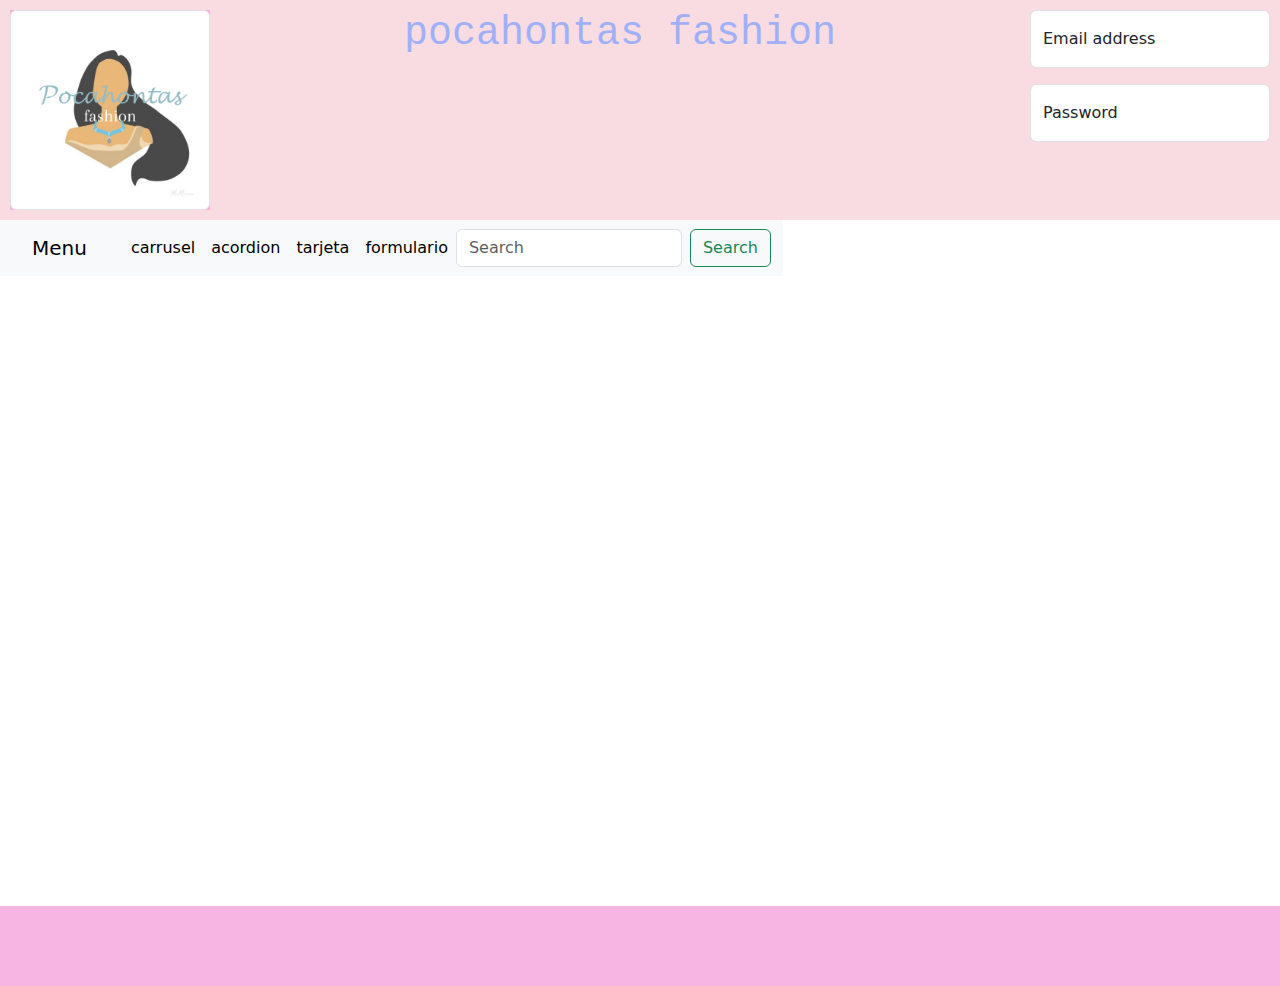
<file: pagina/index.html>
<!DOCTYPE html>

<head>
    <link rel="stylesheet" href="estilos.css">
    <link href="https://cdn.jsdelivr.net/npm/bootstrap@5.3.3/dist/css/bootstrap.min.css" rel="stylesheet" integrity="sha384-QWTKZyjpPEjISv5WaRU9OFeRpok6YctnYmDr5pNlyT2bRjXh0JMhjY6hW+ALEwIH" crossorigin="anonymous">
    <title>MI PAGINA 23</title>
</head>

<body>

<header>
        
<div class="logo">
    <img src="img/logo.png" class="img-thumbnail" alt="...">
</div>

<div class="titulo">
    <h1>pocahontas fashion</h1>
</div>

<div class="login">
    <div class="form-floating mb-3">
        <input type="email" class="form-control" id="floatingInput" placeholder="name@example.com">
        <label for="floatingInput">Email address</label>
      </div>
      <div class="form-floating">
        <input type="password" class="form-control" id="floatingPassword" placeholder="Password">
        <label for="floatingPassword">Password</label>
      </div>
</div>


</header>

    <nav>

        <nav class="navbar navbar-expand-lg bg-body-tertiary">
            <div class="container-fluid">
              <a class="navbar-brand" href="#">Menu</a>
              <button class="navbar-toggler" type="button" data-bs-toggle="collapse" data-bs-target="#navbarSupportedContent" aria-controls="navbarSupportedContent" aria-expanded="false" aria-label="Toggle navigation">
                <span class="navbar-toggler-icon"></span>
              </button>
              <div class="collapse navbar-collapse" id="navbarSupportedContent">
                <ul class="navbar-nav me-auto mb-2 mb-lg-0">
                  <li class="nav-item">
                    <a class="nav-link active" aria-current="page" href="carrusel.html">carrusel</a>
                  </li>
                  <li class="nav-item">
                    <a class="nav-link active" aria-current="page" href="acordion.html">acordion</a>
                  </li>
                  <li class="nav-item">
                    <a class="nav-link active" aria-current="page" href="tarjeta.html">tarjeta</a>
                  </li>
                  <li class="nav-item">
                    <a class="nav-link active" aria-current="page" href="formulario.html">formulario</a>
                  </li>
                </ul>
                <form class="d-flex" role="search">
                  <input class="form-control me-2" type="search" placeholder="Search" aria-label="Search">
                  <button class="btn btn-outline-success" type="submit">Search</button>
                </form>
              </div>
            </div>
          </nav>

    </nav>

    <div class="principal"> 

            
    <section>


    </section>



</div>

    <footer>
    </footer>
    <script src="https://cdn.jsdelivr.net/npm/bootstrap@5.3.3/dist/js/bootstrap.bundle.min.js" integrity="sha384-YvpcrYf0tY3lHB60NNkmXc5s9fDVZLESaAA55NDzOxhy9GkcIdslK1eN7N6jIeHz" crossorigin="anonymous"></script>
</body>
</html>
</file>
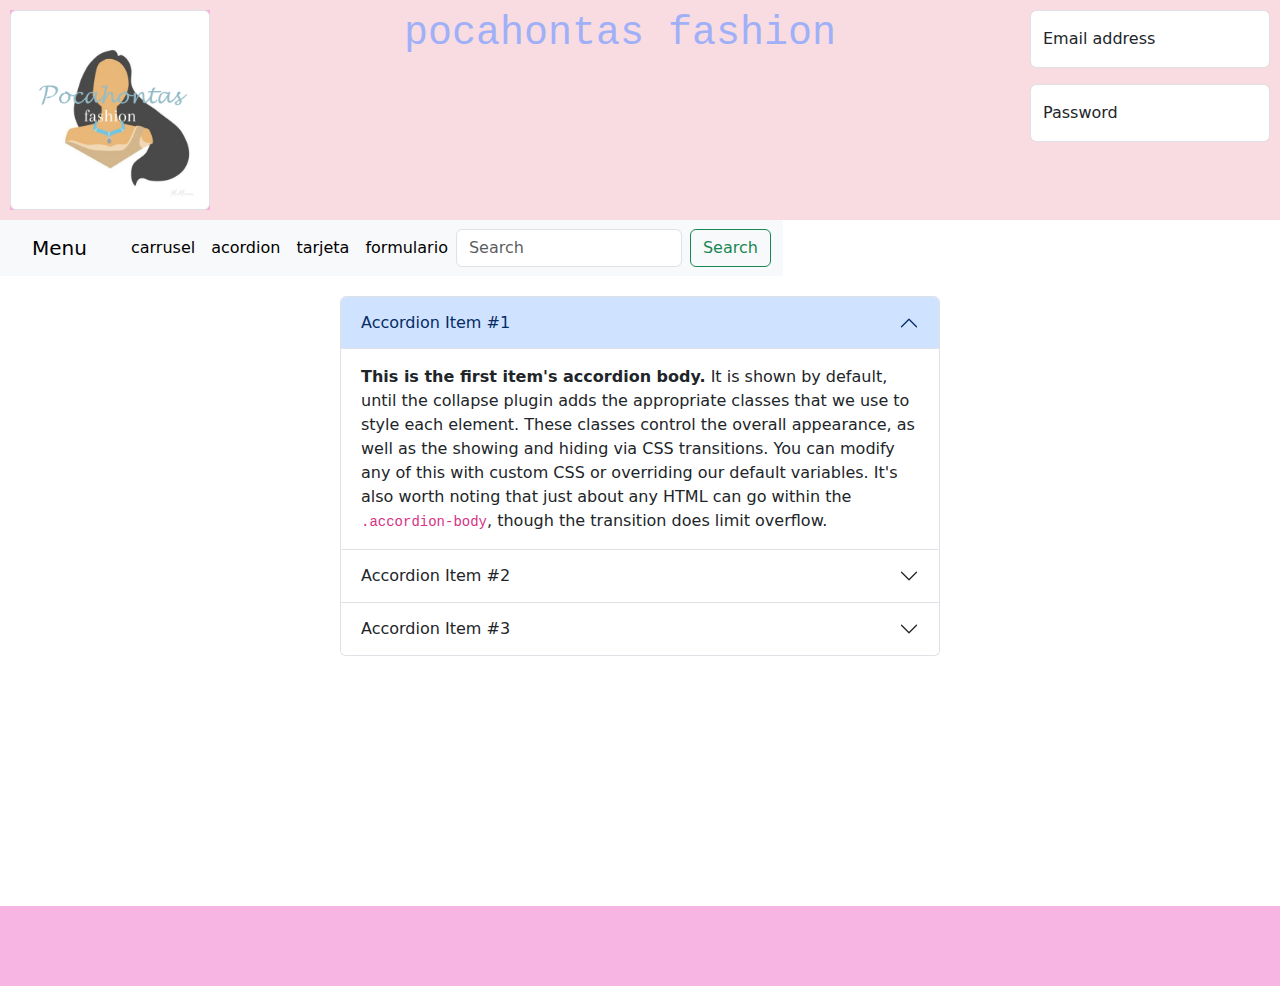
<file: pagina/acordion.html>
<!DOCTYPE html>

<head>
    <link rel="stylesheet" href="estilos.css">
    <link href="https://cdn.jsdelivr.net/npm/bootstrap@5.3.3/dist/css/bootstrap.min.css" rel="stylesheet" integrity="sha384-QWTKZyjpPEjISv5WaRU9OFeRpok6YctnYmDr5pNlyT2bRjXh0JMhjY6hW+ALEwIH" crossorigin="anonymous">
    <title>MI PAGINA 23</title>
</head>

<body>

<header>
        
<div class="logo">
    <img src="img/logo.png" class="img-thumbnail" alt="...">
</div>

<div class="titulo">
    <h1>pocahontas fashion</h1>
</div>

<div class="login">
    <div class="form-floating mb-3">
        <input type="email" class="form-control" id="floatingInput" placeholder="name@example.com">
        <label for="floatingInput">Email address</label>
      </div>
      <div class="form-floating">
        <input type="password" class="form-control" id="floatingPassword" placeholder="Password">
        <label for="floatingPassword">Password</label>
      </div>
</div>


</header>

    <nav>

        <nav class="navbar navbar-expand-lg bg-body-tertiary">
            <div class="container-fluid">
              <a class="navbar-brand" href="#">Menu</a>
              <button class="navbar-toggler" type="button" data-bs-toggle="collapse" data-bs-target="#navbarSupportedContent" aria-controls="navbarSupportedContent" aria-expanded="false" aria-label="Toggle navigation">
                <span class="navbar-toggler-icon"></span>
              </button>
              <div class="collapse navbar-collapse" id="navbarSupportedContent">
                <ul class="navbar-nav me-auto mb-2 mb-lg-0">
                  <li class="nav-item">
                    <a class="nav-link active" aria-current="page" href="carrusel.html">carrusel</a>
                  </li>
                  <li class="nav-item">
                    <a class="nav-link active" aria-current="page" href="acordion.html">acordion</a>
                  </li>
                  <li class="nav-item">
                    <a class="nav-link active" aria-current="page" href="tarjeta.html">tarjeta</a>
                  </li>
                  <li class="nav-item">
                    <a class="nav-link active" aria-current="page" href="formulario.html">formulario</a>
                  </li>
                </ul>
                <form class="d-flex" role="search">
                  <input class="form-control me-2" type="search" placeholder="Search" aria-label="Search">
                  <button class="btn btn-outline-success" type="submit">Search</button>
                </form>
              </div>
            </div>
          </nav>

    </nav>

    <div class="principal"> 

            
    <section>
      <div class="accordion" id="accordionExample">
        <div class="accordion-item">
          <h2 class="accordion-header">
            <button class="accordion-button" type="button" data-bs-toggle="collapse" data-bs-target="#collapseOne" aria-expanded="true" aria-controls="collapseOne">
              Accordion Item #1
            </button>
          </h2>
          <div id="collapseOne" class="accordion-collapse collapse show" data-bs-parent="#accordionExample">
            <div class="accordion-body">
              <strong>This is the first item's accordion body.</strong> It is shown by default, until the collapse plugin adds the appropriate classes that we use to style each element. These classes control the overall appearance, as well as the showing and hiding via CSS transitions. You can modify any of this with custom CSS or overriding our default variables. It's also worth noting that just about any HTML can go within the <code>.accordion-body</code>, though the transition does limit overflow.
            </div>
          </div>
        </div>
        <div class="accordion-item">
          <h2 class="accordion-header">
            <button class="accordion-button collapsed" type="button" data-bs-toggle="collapse" data-bs-target="#collapseTwo" aria-expanded="false" aria-controls="collapseTwo">
              Accordion Item #2
            </button>
          </h2>
          <div id="collapseTwo" class="accordion-collapse collapse" data-bs-parent="#accordionExample">
            <div class="accordion-body">
              <strong>This is the second item's accordion body.</strong> It is hidden by default, until the collapse plugin adds the appropriate classes that we use to style each element. These classes control the overall appearance, as well as the showing and hiding via CSS transitions. You can modify any of this with custom CSS or overriding our default variables. It's also worth noting that just about any HTML can go within the <code>.accordion-body</code>, though the transition does limit overflow.
            </div>
          </div>
        </div>
        <div class="accordion-item">
          <h2 class="accordion-header">
            <button class="accordion-button collapsed" type="button" data-bs-toggle="collapse" data-bs-target="#collapseThree" aria-expanded="false" aria-controls="collapseThree">
              Accordion Item #3
            </button>
          </h2>
          <div id="collapseThree" class="accordion-collapse collapse" data-bs-parent="#accordionExample">
            <div class="accordion-body">
              <strong>This is the third item's accordion body.</strong> It is hidden by default, until the collapse plugin adds the appropriate classes that we use to style each element. These classes control the overall appearance, as well as the showing and hiding via CSS transitions. You can modify any of this with custom CSS or overriding our default variables. It's also worth noting that just about any HTML can go within the <code>.accordion-body</code>, though the transition does limit overflow.
            </div>
          </div>
        </div>
      </div>

    </section>



</div>

    <footer>
    </footer>
    <script src="https://cdn.jsdelivr.net/npm/bootstrap@5.3.3/dist/js/bootstrap.bundle.min.js" integrity="sha384-YvpcrYf0tY3lHB60NNkmXc5s9fDVZLESaAA55NDzOxhy9GkcIdslK1eN7N6jIeHz" crossorigin="anonymous"></script>
</body>
</html>
</file>
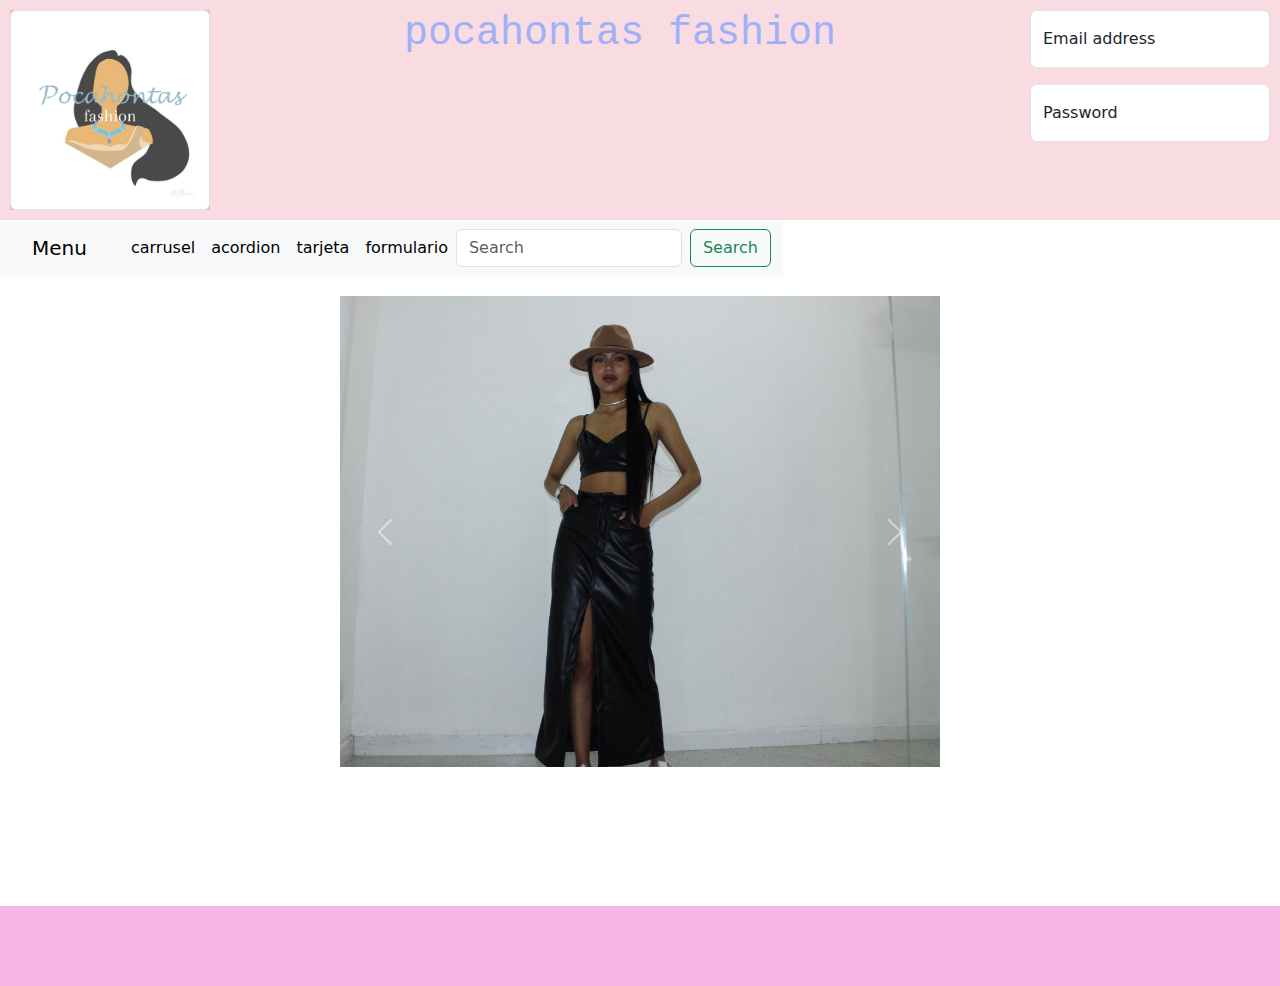
<file: pagina/carrusel.html>
<!DOCTYPE html>

<head>
    <link rel="stylesheet" href="estilos.css">
    <link href="https://cdn.jsdelivr.net/npm/bootstrap@5.3.3/dist/css/bootstrap.min.css" rel="stylesheet" integrity="sha384-QWTKZyjpPEjISv5WaRU9OFeRpok6YctnYmDr5pNlyT2bRjXh0JMhjY6hW+ALEwIH" crossorigin="anonymous">
    <title>MI PAGINA 23</title>
</head>

<body>

<header>
        
<div class="logo">
    <img src="img/logo.png" class="img-thumbnail" alt="...">
</div>

<div class="titulo">
    <h1>pocahontas fashion</h1>
</div>

<div class="login">
    <div class="form-floating mb-3">
        <input type="email" class="form-control" id="floatingInput" placeholder="name@example.com">
        <label for="floatingInput">Email address</label>
      </div>
      <div class="form-floating">
        <input type="password" class="form-control" id="floatingPassword" placeholder="Password">
        <label for="floatingPassword">Password</label>
      </div>
</div>


</header>

    <nav>

        <nav class="navbar navbar-expand-lg bg-body-tertiary">
            <div class="container-fluid">
              <a class="navbar-brand" href="#">Menu</a>
              <button class="navbar-toggler" type="button" data-bs-toggle="collapse" data-bs-target="#navbarSupportedContent" aria-controls="navbarSupportedContent" aria-expanded="false" aria-label="Toggle navigation">
                <span class="navbar-toggler-icon"></span>
              </button>
              <div class="collapse navbar-collapse" id="navbarSupportedContent">
                <ul class="navbar-nav me-auto mb-2 mb-lg-0">
                  <li class="nav-item">
                    <a class="nav-link active" aria-current="page" href="carrusel.html">carrusel</a>
                  </li>
                  <li class="nav-item">
                    <a class="nav-link active" aria-current="page" href="acordion.html">acordion</a>
                  </li>
                  <li class="nav-item">
                    <a class="nav-link active" aria-current="page" href="tarjeta.html">tarjeta</a>
                  </li>
                  <li class="nav-item">
                    <a class="nav-link active" aria-current="page" href="formulario.html">formulario</a>
                  </li>
                </ul>
                <form class="d-flex" role="search">
                  <input class="form-control me-2" type="search" placeholder="Search" aria-label="Search">
                  <button class="btn btn-outline-success" type="submit">Search</button>
                </form>
              </div>
            </div>
          </nav>

    </nav>

    <div class="principal"> 

            
    <section>

      <div id="carouselExample" class="carousel slide">
        <div class="carousel-inner">
          <div class="carousel-item active">
            <img src="img/433783693_948934196692594_5853438732389144401_n.jpg" class="d-block w-100" alt="...">
          </div>
          <div class="carousel-item">
            <img src="img/433813707_1114560416452466_8723144183054008981_n.jpg" class="d-block w-100" alt="...">
          </div>
          <div class="carousel-item">
            <img src="img/434005299_1513112689250185_7550551464689421346_n.jpg" class="d-block w-100" alt="...">
          </div>
          <div class="carousel-item">
            <img src="img/434006879_864244855411814_6158163437694910813_n.jpg" class="d-block w-100" alt="...">
          </div>
          <div class="carousel-item">
            <img src="img/434032295_1816029712232646_6442945940436515419_n.jpg" class="d-block w-100" alt="...">
          </div>
        </div>
        <button class="carousel-control-prev" type="button" data-bs-target="#carouselExample" data-bs-slide="prev">
          <span class="carousel-control-prev-icon" aria-hidden="true"></span>
          <span class="visually-hidden">Previous</span>
        </button>
        <button class="carousel-control-next" type="button" data-bs-target="#carouselExample" data-bs-slide="next">
          <span class="carousel-control-next-icon" aria-hidden="true"></span>
          <span class="visually-hidden">Next</span>
        </button>
      </div>

    </section>



</div>

    <footer>
    </footer>
    <script src="https://cdn.jsdelivr.net/npm/bootstrap@5.3.3/dist/js/bootstrap.bundle.min.js" integrity="sha384-YvpcrYf0tY3lHB60NNkmXc5s9fDVZLESaAA55NDzOxhy9GkcIdslK1eN7N6jIeHz" crossorigin="anonymous"></script>
</body>
</html>
</file>
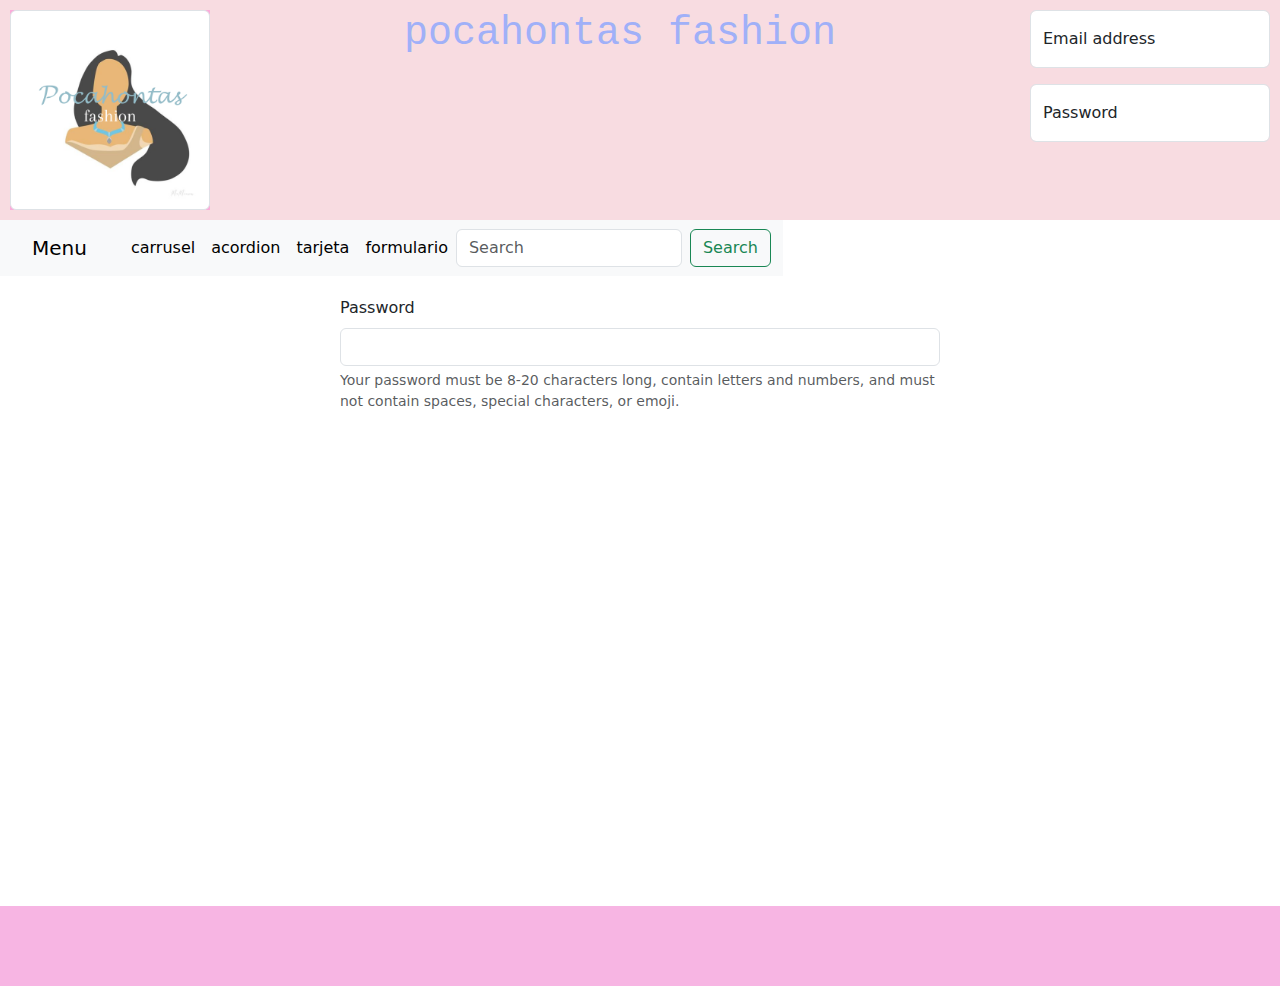
<file: pagina/formulario.html>
<!DOCTYPE html>

<head>
    <link rel="stylesheet" href="estilos.css">
    <link href="https://cdn.jsdelivr.net/npm/bootstrap@5.3.3/dist/css/bootstrap.min.css" rel="stylesheet" integrity="sha384-QWTKZyjpPEjISv5WaRU9OFeRpok6YctnYmDr5pNlyT2bRjXh0JMhjY6hW+ALEwIH" crossorigin="anonymous">
    <title>MI PAGINA 23</title>
</head>

<body>

<header>
        
<div class="logo">
    <img src="img/logo.png" class="img-thumbnail" alt="...">
</div>

<div class="titulo">
    <h1>pocahontas fashion</h1>
</div>

<div class="login">
    <div class="form-floating mb-3">
        <input type="email" class="form-control" id="floatingInput" placeholder="name@example.com">
        <label for="floatingInput">Email address</label>
      </div>
      <div class="form-floating">
        <input type="password" class="form-control" id="floatingPassword" placeholder="Password">
        <label for="floatingPassword">Password</label>
      </div>
</div>


</header>

    <nav>

        <nav class="navbar navbar-expand-lg bg-body-tertiary">
            <div class="container-fluid">
              <a class="navbar-brand" href="#">Menu</a>
              <button class="navbar-toggler" type="button" data-bs-toggle="collapse" data-bs-target="#navbarSupportedContent" aria-controls="navbarSupportedContent" aria-expanded="false" aria-label="Toggle navigation">
                <span class="navbar-toggler-icon"></span>
              </button>
              <div class="collapse navbar-collapse" id="navbarSupportedContent">
                <ul class="navbar-nav me-auto mb-2 mb-lg-0">
                  <li class="nav-item">
                    <a class="nav-link active" aria-current="page" href="carrusel.html">carrusel</a>
                  </li>
                  <li class="nav-item">
                    <a class="nav-link active" aria-current="page" href="acordion.html">acordion</a>
                  </li>
                  <li class="nav-item">
                    <a class="nav-link active" aria-current="page" href="tarjeta.html">tarjeta</a>
                  </li>
                  <li class="nav-item">
                    <a class="nav-link active" aria-current="page" href="formulario.html">formulario</a>
                  </li>
                </ul>
                <form class="d-flex" role="search">
                  <input class="form-control me-2" type="search" placeholder="Search" aria-label="Search">
                  <button class="btn btn-outline-success" type="submit">Search</button>
                </form>
              </div>
            </div>
          </nav>

    </nav>

    <div class="principal"> 

            
    <section>

      <label for="inputPassword5" class="form-label">Password</label>
<input type="password" id="inputPassword5" class="form-control" aria-describedby="passwordHelpBlock">
<div id="passwordHelpBlock" class="form-text">
  Your password must be 8-20 characters long, contain letters and numbers, and must not contain spaces, special characters, or emoji.
</div>

    </section>



</div>

    <footer>
    </footer>
    <script src="https://cdn.jsdelivr.net/npm/bootstrap@5.3.3/dist/js/bootstrap.bundle.min.js" integrity="sha384-YvpcrYf0tY3lHB60NNkmXc5s9fDVZLESaAA55NDzOxhy9GkcIdslK1eN7N6jIeHz" crossorigin="anonymous"></script>
</body>
</html>
</file>
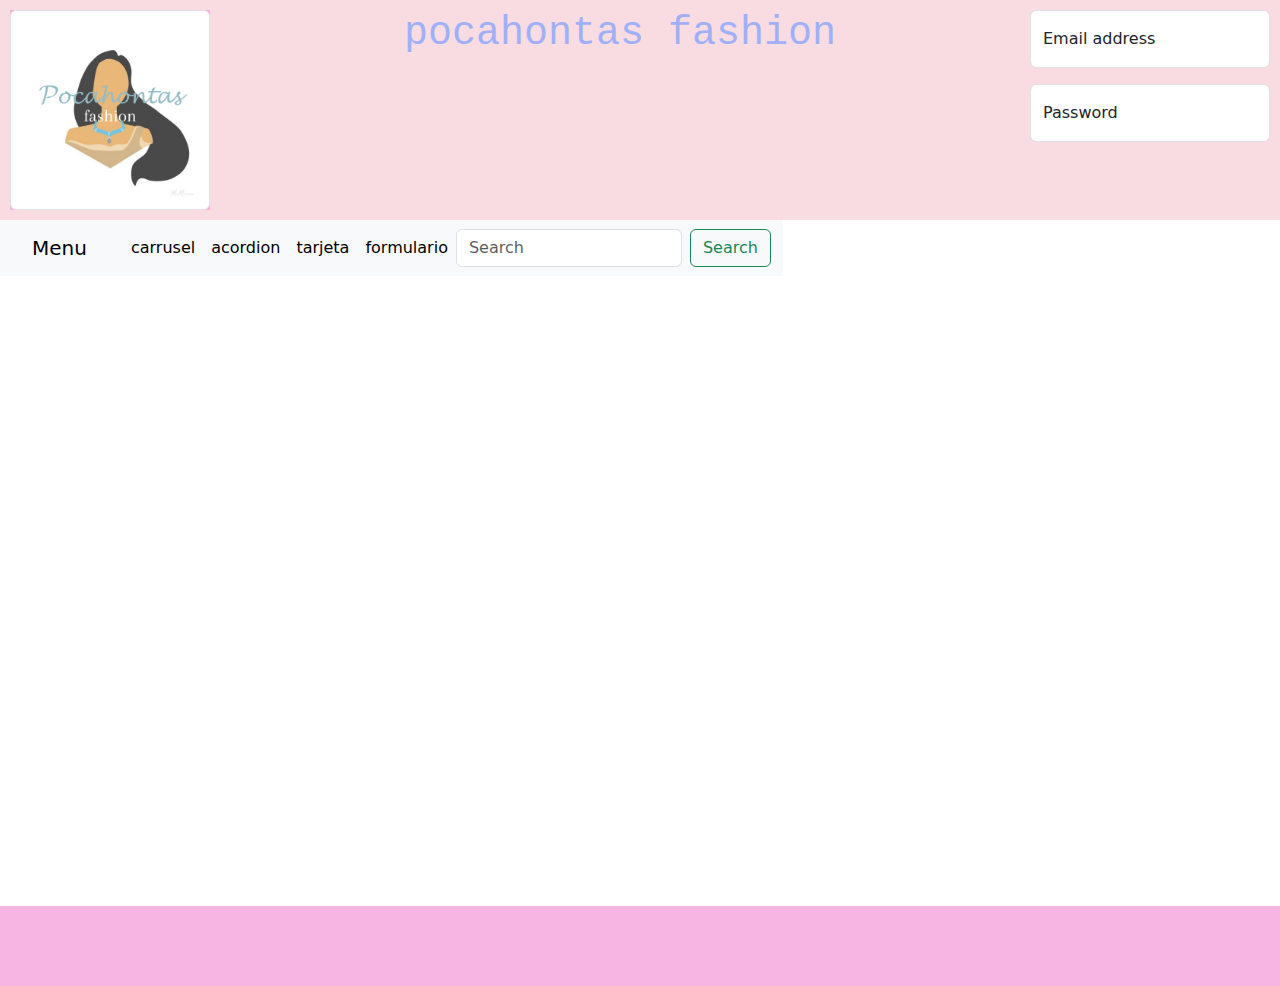
<file: pagina/pagina.html>
<!DOCTYPE html>

<head>
    <link rel="stylesheet" href="estilos.css">
    <link href="https://cdn.jsdelivr.net/npm/bootstrap@5.3.3/dist/css/bootstrap.min.css" rel="stylesheet" integrity="sha384-QWTKZyjpPEjISv5WaRU9OFeRpok6YctnYmDr5pNlyT2bRjXh0JMhjY6hW+ALEwIH" crossorigin="anonymous">
    <title>MI PAGINA 23</title>
</head>

<body>

<header>
        
<div class="logo">
    <img src="img/logo.png" class="img-thumbnail" alt="...">
</div>

<div class="titulo">
    <h1>pocahontas fashion</h1>
</div>

<div class="login">
    <div class="form-floating mb-3">
        <input type="email" class="form-control" id="floatingInput" placeholder="name@example.com">
        <label for="floatingInput">Email address</label>
      </div>
      <div class="form-floating">
        <input type="password" class="form-control" id="floatingPassword" placeholder="Password">
        <label for="floatingPassword">Password</label>
      </div>
</div>


</header>

    <nav>

        <nav class="navbar navbar-expand-lg bg-body-tertiary">
            <div class="container-fluid">
              <a class="navbar-brand" href="#">Menu</a>
              <button class="navbar-toggler" type="button" data-bs-toggle="collapse" data-bs-target="#navbarSupportedContent" aria-controls="navbarSupportedContent" aria-expanded="false" aria-label="Toggle navigation">
                <span class="navbar-toggler-icon"></span>
              </button>
              <div class="collapse navbar-collapse" id="navbarSupportedContent">
                <ul class="navbar-nav me-auto mb-2 mb-lg-0">
                  <li class="nav-item">
                    <a class="nav-link active" aria-current="page" href="carrusel.html">carrusel</a>
                  </li>
                  <li class="nav-item">
                    <a class="nav-link active" aria-current="page" href="acordion.html">acordion</a>
                  </li>
                  <li class="nav-item">
                    <a class="nav-link active" aria-current="page" href="tarjeta.html">tarjeta</a>
                  </li>
                  <li class="nav-item">
                    <a class="nav-link active" aria-current="page" href="formulario.html">formulario</a>
                  </li>
                </ul>
                <form class="d-flex" role="search">
                  <input class="form-control me-2" type="search" placeholder="Search" aria-label="Search">
                  <button class="btn btn-outline-success" type="submit">Search</button>
                </form>
              </div>
            </div>
          </nav>

    </nav>

    <div class="principal"> 

            
    <section>


    </section>



</div>

    <footer>
    </footer>
    <script src="https://cdn.jsdelivr.net/npm/bootstrap@5.3.3/dist/js/bootstrap.bundle.min.js" integrity="sha384-YvpcrYf0tY3lHB60NNkmXc5s9fDVZLESaAA55NDzOxhy9GkcIdslK1eN7N6jIeHz" crossorigin="anonymous"></script>
</body>
</html>
</file>
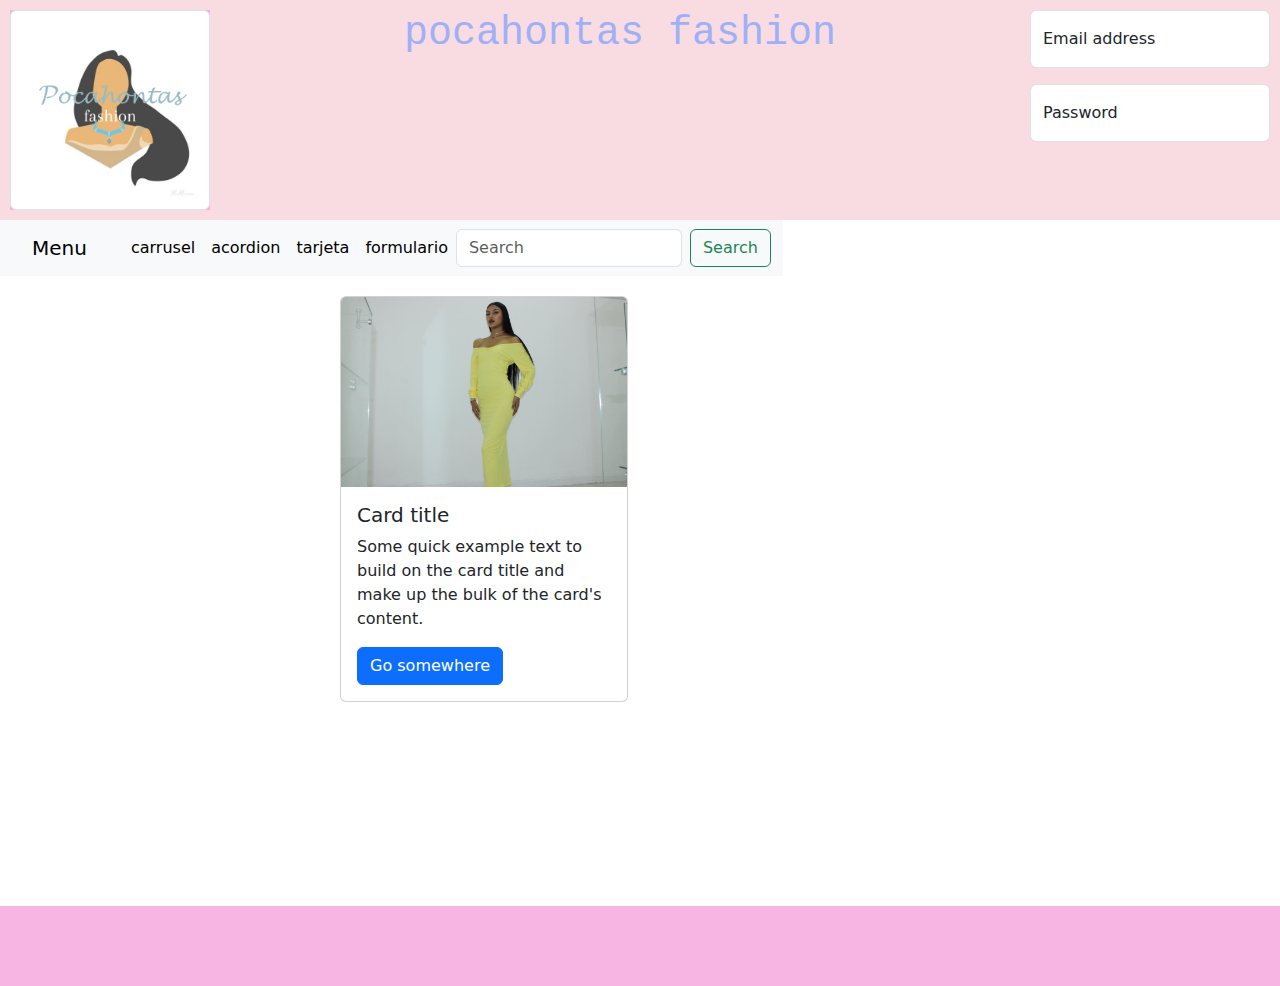
<file: pagina/tarjeta.html>
<!DOCTYPE html>

<head>
    <link rel="stylesheet" href="estilos.css">
    <link href="https://cdn.jsdelivr.net/npm/bootstrap@5.3.3/dist/css/bootstrap.min.css" rel="stylesheet" integrity="sha384-QWTKZyjpPEjISv5WaRU9OFeRpok6YctnYmDr5pNlyT2bRjXh0JMhjY6hW+ALEwIH" crossorigin="anonymous">
    <title>MI PAGINA 23</title>
</head>

<body>

<header>
        
<div class="logo">
  <img src="img/logo.png" class="img-thumbnail" alt="...">
</div>

<div class="titulo">
    <h1>pocahontas fashion</h1>
</div>

<div class="login">
    <div class="form-floating mb-3">
        <input type="email" class="form-control" id="floatingInput" placeholder="name@example.com">
        <label for="floatingInput">Email address</label>
      </div>
      <div class="form-floating">
        <input type="password" class="form-control" id="floatingPassword" placeholder="Password">
        <label for="floatingPassword">Password</label>
      </div>
</div>


</header>

    <nav>

        <nav class="navbar navbar-expand-lg bg-body-tertiary">
            <div class="container-fluid">
              <a class="navbar-brand" href="#">Menu</a>
              <button class="navbar-toggler" type="button" data-bs-toggle="collapse" data-bs-target="#navbarSupportedContent" aria-controls="navbarSupportedContent" aria-expanded="false" aria-label="Toggle navigation">
                <span class="navbar-toggler-icon"></span>
              </button>
              <div class="collapse navbar-collapse" id="navbarSupportedContent">
                <ul class="navbar-nav me-auto mb-2 mb-lg-0">
                  <li class="nav-item">
                    <a class="nav-link active" aria-current="page" href="carrusel.html">carrusel</a>
                  </li>
                  <li class="nav-item">
                    <a class="nav-link active" aria-current="page" href="acordion.html">acordion</a>
                  </li>
                  <li class="nav-item">
                    <a class="nav-link active" aria-current="page" href="tarjeta.html">tarjeta</a>
                  </li>
                  <li class="nav-item">
                    <a class="nav-link active" aria-current="page" href="formulario.html">formulario</a>
                  </li>
                </ul>
                <form class="d-flex" role="search">
                  <input class="form-control me-2" type="search" placeholder="Search" aria-label="Search">
                  <button class="btn btn-outline-success" type="submit">Search</button>
                </form>
              </div>
            </div>
          </nav>

    </nav>

    <div class="principal"> 

            
    <section>

      <div class="card" style="width: 18rem;">
        <img src="img/433813707_1114560416452466_8723144183054008981_n.jpg" class="card-img-top" alt="...">
        <div class="card-body">
          <h5 class="card-title">Card title</h5>
          <p class="card-text">Some quick example text to build on the card title and make up the bulk of the card's content.</p>
          <a href="#" class="btn btn-primary">Go somewhere</a>
        </div>
      </div>

    </section>



</div>

    <footer>
    </footer>
    <script src="https://cdn.jsdelivr.net/npm/bootstrap@5.3.3/dist/js/bootstrap.bundle.min.js" integrity="sha384-YvpcrYf0tY3lHB60NNkmXc5s9fDVZLESaAA55NDzOxhy9GkcIdslK1eN7N6jIeHz" crossorigin="anonymous"></script>
</body>
</html>
</file>
<file: pagina/estilos.css>
*{
    margin: 0;
    padding: 0;
}

header{
    display: flex;
    flex-direction: row;
    justify-content: space-between;
    padding: 50px;
    background-color: rgb(248, 220, 225);
    text-align: center;

    padding: 10px;

}

.logo{
    background-color: #faadda;
    width: 200px;
}

.titulo{
    color: rgb(160, 176, 248);
    font-family: 'Courier New', Courier, monospace;
}


.login{
    width: 240px;
}

nav{
    display: flex;
    flex-direction: row;
}

    nav a{
        color: rgb(161, 97, 224);
        padding: 14px 20px;
        text-decoration: none;
    }

    .principal{
        display: flex;
        justify-content: center;
        height: 70vh;
        display: flex;
    }

    .izquierda{
        background-color: blueviolet;
        flex: 5px
        }
        
    aside{
        flex: 30px;
        background-color: rgb(245, 145, 215);
        padding: 20px;
    }
    
    section{
        width: 50%;
        padding: 20px;

    }

    footer{
        padding: 40px;
        text-align: center;
        background-color: rgb(247, 181, 227);
        color: rgb(236, 186, 124);
    }
</file>
